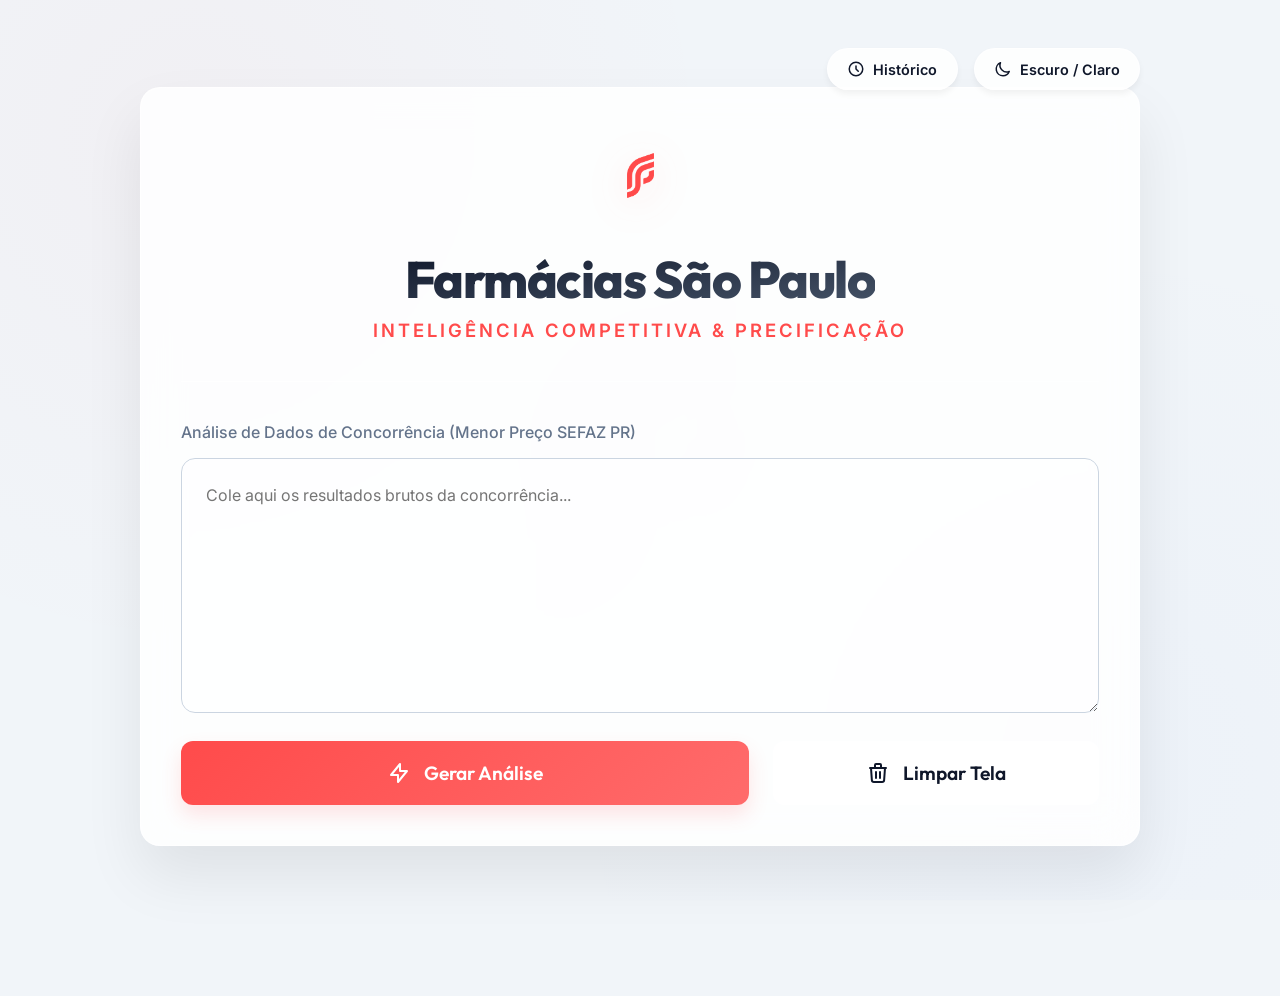
<file: index.html>
<!DOCTYPE html>
<html lang="pt-BR">
<head>
    <meta charset="UTF-8">
    <meta name="viewport" content="width=device-width, initial-scale=1.0">
    <title>Analítica - Farmácias São Paulo</title>
    <!-- Fontes Premium: Outfit (Títulos numéricos) e Inter (Texto fluido) -->
    <link href="https://fonts.googleapis.com/css2?family=Outfit:wght@400;600;800&family=Inter:wght@400;500;600&display=swap" rel="stylesheet">
    
    <link rel="stylesheet" href="style.css">
    <link rel="icon" type="image/png" href="favicon.png">
</head>
<body>

    <img src="favicon.png" class="watermark no-print" alt="" onerror="this.style.display='none'">

    <div class="container">
        <!-- Controles Globais -->
        <div class="top-controls no-print">
            <button class="btn-theme" onclick="fecharHistorico()" id="btnHome" style="display:none; color: var(--accent); border-color: var(--accent);">
                <svg width="18" height="18" fill="none" stroke="currentColor" viewBox="0 0 24 24"><path stroke-linecap="round" stroke-linejoin="round" stroke-width="2" d="M3 12l2-2m0 0l7-7 7 7M5 10v10a1 1 0 001 1h3m10-11l2 2m-2-2v10a1 1 0 01-1 1h-3m-6 0a1 1 0 001-1v-4a1 1 0 011-1h2a1 1 0 011 1v4a1 1 0 001 1m-6 0h6"></path></svg>
                Home / Voltar
            </button>
            <button class="btn-theme" onclick="abrirHistorico()" id="btnHist">
                <svg width="18" height="18" fill="none" stroke="currentColor" viewBox="0 0 24 24"><path stroke-linecap="round" stroke-linejoin="round" stroke-width="2" d="M12 8v4l3 3m6-3a9 9 0 11-18 0 9 9 0 0118 0z"></path></svg>
                Histórico
            </button>
            <button class="btn-theme" id="themeBtn" onclick="toggleTheme()">
                <svg width="18" height="18" fill="none" stroke="currentColor" viewBox="0 0 24 24"><path stroke-linecap="round" stroke-linejoin="round" stroke-width="2" d="M20.354 15.354A9 9 0 018.646 3.646 9.003 9.003 0 0012 21a9.003 9.003 0 008.354-5.646z"></path></svg>
                Escuro / Claro
            </button>
        </div>

        <!-- VIEW PRINCIPAL DE ANÁLISE -->
        <div id="mainHome">
            <div class="glass-panel no-print" style="margin-top: 1rem;">
                <div class="header">
                    <img src="favicon.png" alt="Logo" class="logo-img" onerror="this.outerHTML='<h1 style=&quot;color:var(--accent); font-size:3rem; margin:0;&quot;>SP</h1>'">
                    <div class="header-titles">
                        <h1>Farmácias São Paulo</h1>
                        <p>Inteligência Competitiva & Precificação</p>
                    </div>
                </div>

                <label for="dados">Análise de Dados de Concorrência (Menor Preço SEFAZ PR)</label>
                <textarea id="dados" rows="8" placeholder="Cole aqui os resultados brutos da concorrência..."></textarea>

                <div class="actions">
                    <button class="action-btn" onclick="analisar()" style="flex: 2;">
                        <svg width="24" height="24" fill="none" stroke="currentColor" viewBox="0 0 24 24"><path stroke-linecap="round" stroke-linejoin="round" stroke-width="2" d="M13 10V3L4 14h7v7l9-11h-7z"></path></svg>
                        Gerar Análise
                    </button>
                    <button class="action-btn secondary" onclick="limparAnalise()" style="flex: 1;">
                        <svg width="24" height="24" fill="none" stroke="currentColor" viewBox="0 0 24 24"><path stroke-linecap="round" stroke-linejoin="round" stroke-width="2" d="M19 7l-.867 12.142A2 2 0 0116.138 21H7.862a2 2 0 01-1.995-1.858L5 7m5 4v6m4-6v6m1-10V4a1 1 0 00-1-1h-4a1 1 0 00-1 1v3M4 7h16"></path></svg>
                        Limpar Tela
                    </button>
                    <button class="action-btn secondary" onclick="exportarPDF()" id="btnPdf" style="display:none; flex: 1;">
                        <svg width="24" height="24" fill="none" stroke="currentColor" viewBox="0 0 24 24"><path stroke-linecap="round" stroke-linejoin="round" stroke-width="2" d="M17 17h2a2 2 0 002-2v-4a2 2 0 00-2-2H5a2 2 0 00-2 2v4a2 2 0 002 2h2m2 4h6a2 2 0 002-2v-4a2 2 0 00-2-2H9a2 2 0 00-2 2v4a2 2 0 002 2zm8-12V5a2 2 0 00-2-2H9a2 2 0 00-2 2v4h10z"></path></svg>
                        Exportar PDF
                    </button>
                </div>
            </div>

            <div id="results" class="results glass-panel">
                <div class="section-title">
                    TOP 3 Concorrentes
                    <span id="currentEanTag" class="history-ean-tag" style="margin-left: 1rem; display:none;"></span>
                </div>
                
                <div class="ranking-grid" id="topCards">
                    <!-- Cards renderizados via JS -->
                </div>

                <div class="suggestion-card">
                    <div class="suggestion-info">
                        <h2>Alvo Psicológico</h2>
                        <p>Precificação ajustada com base no 1º lugar: terminações até ,50 são alocadas em ,49; e acima de ,50 são alocadas em ,99 para melhor alinhamento mercadológico.</p>
                    </div>
                    <div class="suggestion-price" id="suggestedPrice">
                        R$ 0,00
                    </div>
                </div>

                <div class="footer-stats">
                    <div class="stat-box">
                        <h4>Desempenho da Nossa Rede</h4>
                        <p id="myPharmacyStats">Dados de "Farmácias São Paulo" não encontrados no escopo inserido acima.</p>
                    </div>
                    <div class="stat-box">
                        <h4>Filtro de Anomalias</h4>
                        <ul id="ignoredMsg" style="margin:0;">
                            <li>Todos os preços são validados estatisticamente. Extremos discrepantes com baixíssima frequência são ocultados.</li>
                        </ul>
                    </div>
                </div>

                <div style="margin-top: 3rem; text-align: center; color: var(--text-muted); font-size: 0.85rem; display: none;" class="print-only">
                    Exportado a partir do painel de Inteligência de Algoritmo de Preços • Farmácias São Paulo
                </div>
            </div>
        </div>

        <!-- VIEW DO HISTÓRICO -->
        <div id="historyView" class="glass-panel no-print" style="display:none; margin-top: 1rem;">
            <div class="header" style="border-bottom:none; padding-bottom:0; margin-bottom: 2rem; display:flex; justify-content:space-between; align-items:center; flex-wrap:wrap; gap: 1rem;">
                <div class="header-titles">
                    <h1 style="font-size: 2.2rem;">Histórico de Consultas</h1>
                </div>
                <div style="flex:1; max-width:400px; display:flex; justify-content:flex-end;">
                    <input type="text" id="historySearch" onkeyup="renderHistorico()" class="search-bar" placeholder="🔍 Buscar por EAN ou Nome...">
                </div>
            </div>
            
            <div class="history-grid" id="historyGrid"></div>
            
            <div style="margin-top: 3rem; display: flex; justify-content: flex-end;">
                <button class="action-btn secondary" style="flex:none; color: var(--accent); border-color: var(--accent);" onclick="limparHistorico()">
                    <svg width="20" height="20" fill="none" stroke="currentColor" viewBox="0 0 24 24"><path stroke-linecap="round" stroke-linejoin="round" stroke-width="2" d="M19 7l-.867 12.142A2 2 0 0116.138 21H7.862a2 2 0 01-1.995-1.858L5 7m5 4v6m4-6v6m1-10V4a1 1 0 00-1-1h-4a1 1 0 00-1 1v3M4 7h16"></path></svg>
                    Limpar Histórico
                </button>
            </div>
        </div>
    </div>
    
    <script src="script.js"></script>
</body>
</html>
</file>
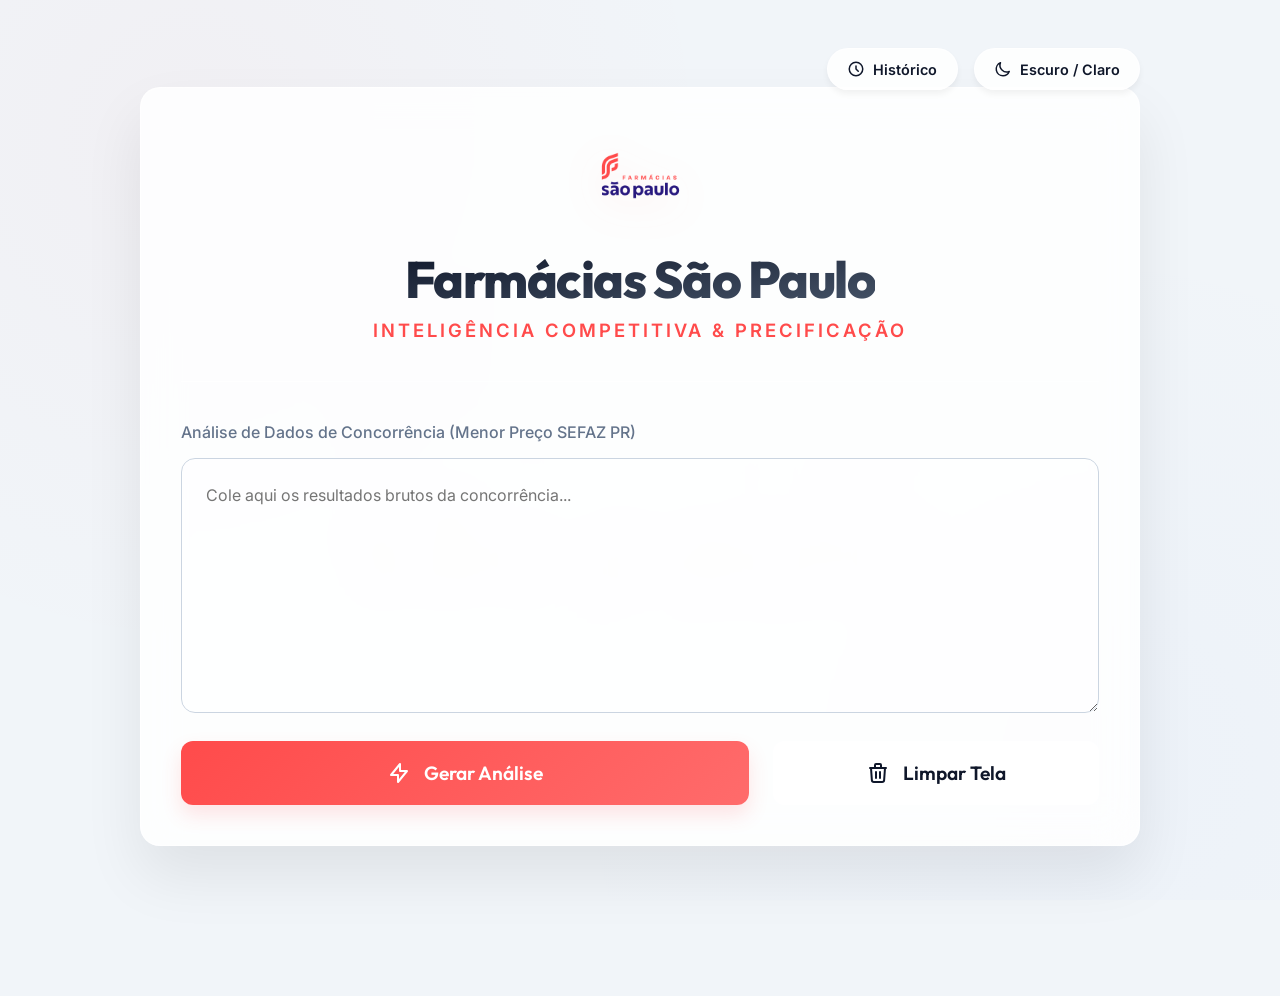
<file: analise_precos.html>
<!DOCTYPE html>
<html lang="pt-BR">
<head>
    <meta charset="UTF-8">
    <meta name="viewport" content="width=device-width, initial-scale=1.0">
    <title>Analítica - Farmácias São Paulo</title>
    <!-- Fontes Premium: Outfit (Títulos numéricos) e Inter (Texto fluido) -->
    <link href="https://fonts.googleapis.com/css2?family=Outfit:wght@400;600;800&family=Inter:wght@400;500;600&display=swap" rel="stylesheet">
    
    <link rel="stylesheet" href="style.css">
    <link rel="icon" type="image/png" href="logo.png">
</head>
<body>

    <img src="logo.png" class="watermark no-print" alt="" onerror="this.style.display='none'">

    <div class="container">
        <!-- Controles Globais -->
        <div class="top-controls no-print">
            <button class="btn-theme" onclick="fecharHistorico()" id="btnHome" style="display:none; color: var(--accent); border-color: var(--accent);">
                <svg width="18" height="18" fill="none" stroke="currentColor" viewBox="0 0 24 24"><path stroke-linecap="round" stroke-linejoin="round" stroke-width="2" d="M3 12l2-2m0 0l7-7 7 7M5 10v10a1 1 0 001 1h3m10-11l2 2m-2-2v10a1 1 0 01-1 1h-3m-6 0a1 1 0 001-1v-4a1 1 0 011-1h2a1 1 0 011 1v4a1 1 0 001 1m-6 0h6"></path></svg>
                Home / Voltar
            </button>
            <button class="btn-theme" onclick="abrirHistorico()" id="btnHist">
                <svg width="18" height="18" fill="none" stroke="currentColor" viewBox="0 0 24 24"><path stroke-linecap="round" stroke-linejoin="round" stroke-width="2" d="M12 8v4l3 3m6-3a9 9 0 11-18 0 9 9 0 0118 0z"></path></svg>
                Histórico
            </button>
            <button class="btn-theme" id="themeBtn" onclick="toggleTheme()">
                <svg width="18" height="18" fill="none" stroke="currentColor" viewBox="0 0 24 24"><path stroke-linecap="round" stroke-linejoin="round" stroke-width="2" d="M20.354 15.354A9 9 0 018.646 3.646 9.003 9.003 0 0012 21a9.003 9.003 0 008.354-5.646z"></path></svg>
                Escuro / Claro
            </button>
        </div>

        <!-- VIEW PRINCIPAL DE ANÁLISE -->
        <div id="mainHome">
            <div class="glass-panel no-print" style="margin-top: 1rem;">
                <div class="header">
                    <img src="logo.png" alt="Logo" class="logo-img" onerror="this.outerHTML='<h1 style=&quot;color:var(--accent); font-size:3rem; margin:0;&quot;>SP</h1>'">
                    <div class="header-titles">
                        <h1>Farmácias São Paulo</h1>
                        <p>Inteligência Competitiva & Precificação</p>
                    </div>
                </div>

                <label for="dados">Análise de Dados de Concorrência (Menor Preço SEFAZ PR)</label>
                <textarea id="dados" rows="8" placeholder="Cole aqui os resultados brutos da concorrência..."></textarea>

                <div class="actions">
                    <button class="action-btn" onclick="analisar()" style="flex: 2;">
                        <svg width="24" height="24" fill="none" stroke="currentColor" viewBox="0 0 24 24"><path stroke-linecap="round" stroke-linejoin="round" stroke-width="2" d="M13 10V3L4 14h7v7l9-11h-7z"></path></svg>
                        Gerar Análise
                    </button>
                    <button class="action-btn secondary" onclick="limparAnalise()" style="flex: 1;">
                        <svg width="24" height="24" fill="none" stroke="currentColor" viewBox="0 0 24 24"><path stroke-linecap="round" stroke-linejoin="round" stroke-width="2" d="M19 7l-.867 12.142A2 2 0 0116.138 21H7.862a2 2 0 01-1.995-1.858L5 7m5 4v6m4-6v6m1-10V4a1 1 0 00-1-1h-4a1 1 0 00-1 1v3M4 7h16"></path></svg>
                        Limpar Tela
                    </button>
                    <button class="action-btn secondary" onclick="exportarPDF()" id="btnPdf" style="display:none; flex: 1;">
                        <svg width="24" height="24" fill="none" stroke="currentColor" viewBox="0 0 24 24"><path stroke-linecap="round" stroke-linejoin="round" stroke-width="2" d="M17 17h2a2 2 0 002-2v-4a2 2 0 00-2-2H5a2 2 0 00-2 2v4a2 2 0 002 2h2m2 4h6a2 2 0 002-2v-4a2 2 0 00-2-2H9a2 2 0 00-2 2v4a2 2 0 002 2zm8-12V5a2 2 0 00-2-2H9a2 2 0 00-2 2v4h10z"></path></svg>
                        Exportar PDF
                    </button>
                </div>
            </div>

            <div id="results" class="results glass-panel">
                <div class="section-title">
                    TOP 3 Concorrentes
                    <span id="currentEanTag" class="history-ean-tag" style="margin-left: 1rem; display:none;"></span>
                </div>
                
                <div class="ranking-grid" id="topCards">
                    <!-- Cards renderizados via JS -->
                </div>

                <div class="suggestion-card">
                    <div class="suggestion-info">
                        <h2>Alvo Psicológico</h2>
                        <p>Precificação projetada para assumir a liderança em relação ao 1º lugar, arredondando sempre para terminações atrativas ao consumidor (.X9).</p>
                    </div>
                    <div class="suggestion-price" id="suggestedPrice">
                        R$ 0,00
                    </div>
                </div>

                <div class="footer-stats">
                    <div class="stat-box">
                        <h4>Desempenho da Nossa Rede</h4>
                        <p id="myPharmacyStats">Dados de "Farmácias São Paulo" não encontrados no escopo inserido acima.</p>
                    </div>
                    <div class="stat-box">
                        <h4>Filtro de Anomalias</h4>
                        <ul id="ignoredMsg" style="margin:0;">
                            <li>Todos os preços são validados estatisticamente. Extremos discrepantes com baixíssima frequência são ocultados.</li>
                        </ul>
                    </div>
                </div>

                <div style="margin-top: 3rem; text-align: center; color: var(--text-muted); font-size: 0.85rem; display: none;" class="print-only">
                    Exportado a partir do painel de Inteligência de Algoritmo de Preços • Farmácias São Paulo
                </div>
            </div>
        </div>

        <!-- VIEW DO HISTÓRICO -->
        <div id="historyView" class="glass-panel no-print" style="display:none; margin-top: 1rem;">
            <div class="header" style="border-bottom:none; padding-bottom:0; margin-bottom: 2rem; display:flex; justify-content:space-between; align-items:center; flex-wrap:wrap; gap: 1rem;">
                <div class="header-titles">
                    <h1 style="font-size: 2.2rem;">Histórico de Consultas</h1>
                </div>
                <div style="flex:1; max-width:400px; display:flex; justify-content:flex-end;">
                    <input type="text" id="historySearch" onkeyup="renderHistorico()" class="search-bar" placeholder="🔍 Buscar por EAN ou Nome...">
                </div>
            </div>
            
            <div class="history-grid" id="historyGrid"></div>
            
            <div style="margin-top: 3rem; display: flex; justify-content: flex-end;">
                <button class="action-btn secondary" style="flex:none; color: var(--accent); border-color: var(--accent);" onclick="limparHistorico()">
                    <svg width="20" height="20" fill="none" stroke="currentColor" viewBox="0 0 24 24"><path stroke-linecap="round" stroke-linejoin="round" stroke-width="2" d="M19 7l-.867 12.142A2 2 0 0116.138 21H7.862a2 2 0 01-1.995-1.858L5 7m5 4v6m4-6v6m1-10V4a1 1 0 00-1-1h-4a1 1 0 00-1 1v3M4 7h16"></path></svg>
                    Limpar Histórico
                </button>
            </div>
        </div>
    </div>
    
    <script src="script.js"></script>
</body>
</html>
</file>
<file: style.css>
/* TEMA CLARO (LIGHT MODE) */
        :root {
            --bg-base: #f1f5f9;
            --glass-bg: rgba(255, 255, 255, 0.85);
            --glass-border: rgba(255, 255, 255, 0.6);
            --glass-highlight: rgba(255, 255, 255, 1);
            
            --text-main: #0f172a;
            --text-muted: #64748b;
            
            --textarea-bg: rgba(255, 255, 255, 0.5);
            --textarea-border: #cbd5e1;
            
            --ranking-bg-1: rgba(255, 255, 255, 0.8);
            --ranking-bg-2: rgba(255, 255, 255, 0.4);
            --ranking-hover-1: rgba(255, 255, 255, 1);
            --ranking-hover-2: rgba(255, 255, 255, 0.8);
            
            --stat-bg: rgba(255, 255, 255, 0.6);
            --badge-color: rgba(0, 0, 0, 0.04);
            --price-gradient: linear-gradient(to bottom right, #0f172a, #475569);
            
            --accent: #FF4B4B;
            --accent-glow: rgba(255, 75, 75, 0.15);
            --gradient-accent: linear-gradient(135deg, #FF4B4B 0%, #ff6b6b 100%);
        }

        /* TEMA ESCURO (DARK MODE - Padrão Windows 11) */
        body.dark-mode {
            --bg-base: #202020;
            --glass-bg: rgba(255, 255, 255, 0.03);
            --glass-border: rgba(255, 255, 255, 0.08); /* Windows edge highlight */
            --glass-highlight: rgba(255, 255, 255, 0.1);
            
            --text-main: #FFFFFF;
            --text-muted: #A0A0A0; /* Secundário padrão Windows */
            
            --textarea-bg: rgba(0, 0, 0, 0.35);
            --textarea-border: rgba(255, 255, 255, 0.15); /* Bordas de inputs do Windows */
            
            --ranking-bg-1: rgba(255, 255, 255, 0.06);
            --ranking-bg-2: rgba(255, 255, 255, 0.02);
            --ranking-hover-1: rgba(255, 255, 255, 0.09);
            --ranking-hover-2: rgba(255, 255, 255, 0.04);
            
            --stat-bg: rgba(255, 255, 255, 0.02);
            --badge-color: rgba(255, 255, 255, 0.03);
            --price-gradient: linear-gradient(to bottom right, #ffffff, #A0A0A0);
            
            --accent-glow: rgba(255, 75, 75, 0.2);
        }

        body {
            font-family: 'Inter', sans-serif;
            background-color: var(--bg-base);
            color: var(--text-main);
            margin: 0;
            padding: 3rem 1.5rem;
            min-height: 100vh;
            display: flex;
            justify-content: center;
            transition: background-color 0.4s ease, color 0.4s ease;
            
            /* Iluminação de fundo */
            background-image: 
                radial-gradient(circle at 15% 15%, rgba(255, 75, 75, 0.03) 0%, transparent 40%),
                radial-gradient(circle at 85% 85%, rgba(100, 150, 255, 0.03) 0%, transparent 40%);
            background-attachment: fixed;
        }

        .container {
            width: 100%;
            max-width: 1000px;
            position: relative;
            z-index: 10;
        }

        /* Top Controls */
        .top-controls {
            display: flex;
            justify-content: flex-end;
            gap: 1rem;
            margin-bottom: -1.2rem;
            position: relative;
            z-index: 20;
        }

        .btn-theme {
            background: var(--glass-bg);
            border: 1px solid var(--glass-border);
            color: var(--text-main);
            padding: 0.7rem 1.2rem;
            border-radius: 30px;
            cursor: pointer;
            font-size: 0.9rem;
            font-weight: 600;
            display: flex;
            align-items: center;
            gap: 0.5rem;
            transition: all 0.3s ease;
            box-shadow: 0 4px 6px rgba(0,0,0,0.05);
            font-family: 'Inter', sans-serif;
        }

        .btn-theme:hover {
            border-color: var(--text-muted);
            transform: translateY(-1px);
        }

        .watermark {
            position: fixed;
            top: 50%;
            left: 50%;
            transform: translate(-50%, -50%);
            width: 700px;
            opacity: 0.02; 
            z-index: 0;
            pointer-events: none;
            filter: grayscale(100%) contrast(150%);
            transition: opacity 0.4s ease;
        }
        
        body:not(.dark-mode) .watermark {
            opacity: 0.04;
        }

        .glass-panel {
            background: var(--glass-bg);
            backdrop-filter: blur(20px);
            -webkit-backdrop-filter: blur(20px);
            border: 1px solid var(--glass-border);
            border-radius: 20px;
            padding: 2.5rem;
            box-shadow: 0 30px 60px rgba(0, 0, 0, 0.08), inset 0 1px 0 rgba(255, 255, 255, 0.1);
            margin-bottom: 2.5rem;
            transition: all 0.4s ease;
        }
        
        body.dark-mode .glass-panel {
            box-shadow: 0 30px 60px rgba(0, 0, 0, 0.4), inset 0 1px 0 rgba(255, 255, 255, 0.05);
        }

        h1, h2, h3, h4, .price {
            font-family: 'Outfit', sans-serif;
            margin: 0;
        }

        .header {
            display: flex;
            flex-direction: column;
            align-items: center;
            justify-content: center;
            text-align: center;
            gap: 1.5rem;
            margin-bottom: 2.5rem;
            border-bottom: 1px solid var(--glass-border);
            padding-bottom: 2.5rem;
        }

        .logo-img {
            height: 95px;
            width: auto;
            object-fit: contain;
            filter: drop-shadow(0 8px 20px rgba(255, 75, 75, 0.15));
            transition: transform 0.4s ease;
        }
        
        .logo-img:hover {
            transform: scale(1.05);
        }
        
        body.dark-mode .logo-img {
            filter: drop-shadow(0 8px 20px rgba(255, 75, 75, 0.3));
        }

        .header-titles {
            display: flex;
            flex-direction: column;
            align-items: center;
        }

        .header-titles h1 {
            font-size: 3.2rem;
            font-weight: 800;
            letter-spacing: -1.5px;
            background: var(--price-gradient);
            -webkit-background-clip: text;
            -webkit-text-fill-color: transparent;
            margin: 0 0 0.5rem 0;
        }

        .header-titles p {
            color: var(--accent);
            font-weight: 600;
            margin: 0;
            font-size: 1.15rem;
            letter-spacing: 3px;
            text-transform: uppercase;
        }

        label {
            display: block;
            margin-bottom: 1rem;
            font-weight: 500;
            color: var(--text-muted);
            font-size: 1rem;
        }

        textarea {
            width: 100%;
            background: var(--textarea-bg);
            border: 1px solid var(--textarea-border);
            color: var(--text-main);
            padding: 1.5rem;
            border-radius: 14px;
            font-family: 'Inter', monospace;
            font-size: 1rem;
            line-height: 1.6;
            box-sizing: border-box;
            resize: vertical;
            transition: all 0.3s ease;
        }

        textarea:focus {
            outline: none;
            border-color: var(--accent);
            box-shadow: 0 0 0 4px var(--accent-glow);
        }

        .actions {
            display: flex;
            gap: 1.5rem;
            margin-top: 1.5rem;
        }

        button.action-btn {
            font-family: 'Outfit', sans-serif;
            background: var(--gradient-accent);
            color: #fff;
            border: none;
            padding: 1.2rem 2.5rem;
            font-size: 1.2rem;
            font-weight: 600;
            border-radius: 12px;
            cursor: pointer;
            transition: all 0.3s ease;
            display: flex;
            align-items: center;
            justify-content: center;
            gap: 0.8rem;
            flex: 1;
            box-shadow: 0 10px 20px var(--accent-glow);
        }

        button.action-btn:hover {
            transform: translateY(-2px);
            box-shadow: 0 15px 25px rgba(255, 75, 75, 0.4);
        }

        button.secondary {
            background: var(--glass-bg);
            border: 1px solid var(--glass-border);
            box-shadow: none;
            color: var(--text-main);
        }

        button.secondary:hover {
            background: var(--glass-highlight);
            border-color: var(--text-muted);
            box-shadow: 0 8px 16px rgba(0,0,0,0.1);
        }

        .results {
            display: none;
            animation: slideUp 0.6s cubic-bezier(0.16, 1, 0.3, 1) forwards;
        }

        @keyframes slideUp {
            from { opacity: 0; transform: translateY(40px); }
            to { opacity: 1; transform: translateY(0); }
        }

        .section-title {
            font-size: 1.5rem;
            color: var(--text-main);
            margin-bottom: 2rem;
            font-weight: 600;
            display: flex;
            align-items: center;
            gap: 1rem;
        }

        .section-title::before {
            content: '';
            display: block;
            width: 4px;
            height: 24px;
            background: var(--accent);
            border-radius: 4px;
            box-shadow: 0 0 10px var(--accent);
        }

        .ranking-grid {
            display: grid;
            grid-template-columns: repeat(auto-fit, minmax(280px, 1fr));
            gap: 1.5rem;
            margin-bottom: 3rem;
        }

        .rank-card {
            background: linear-gradient(180deg, var(--ranking-bg-1) 0%, var(--ranking-bg-2) 100%);
            border: 1px solid var(--glass-border);
            border-radius: 16px;
            padding: 2.5rem 2rem;
            position: relative;
            overflow: hidden;
            transition: all 0.3s ease;
        }
        
        .rank-card:hover {
            border-color: var(--glass-highlight);
            transform: translateY(-4px);
            background: linear-gradient(180deg, var(--ranking-hover-1) 0%, var(--ranking-hover-2) 100%);
            box-shadow: 0 15px 30px rgba(0,0,0,0.1);
        }
        
        body.dark-mode .rank-card:hover {
            box-shadow: 0 15px 30px rgba(0,0,0,0.3);
        }

        .rank-card.first {
            border-color: rgba(255, 75, 75, 0.4);
            background: linear-gradient(180deg, rgba(255,75,75,0.08) 0%, var(--ranking-bg-2) 100%);
            box-shadow: 0 10px 30px var(--accent-glow);
        }

        .rank-card .badge {
            position: absolute;
            top: -15px;
            right: -5px;
            font-size: 7rem;
            font-weight: 800;
            color: var(--badge-color);
            line-height: 1;
            font-family: 'Outfit', sans-serif;
            pointer-events: none;
        }
        
        .rank-card.first .badge {
            color: rgba(255, 75, 75, 0.05);
        }

        .rank-card .pharmacy-name {
            font-size: 1rem;
            color: var(--text-muted);
            font-weight: 600;
            text-transform: uppercase;
            letter-spacing: 2px;
            margin-bottom: 0.8rem;
        }

        .rank-card .price {
            font-size: 2.4rem;
            letter-spacing: -1px;
            font-weight: 800;
            background: var(--price-gradient);
            -webkit-background-clip: text;
            -webkit-text-fill-color: transparent;
            margin-bottom: 1.5rem;
            white-space: nowrap;
        }
        
        .rank-card.first .price {
            background: linear-gradient(to bottom right, var(--text-main), #FF4B4B);
            -webkit-background-clip: text;
            -webkit-text-fill-color: transparent;
        }
        
        body:not(.dark-mode) .rank-card.first .price {
            background: linear-gradient(to bottom right, #000, #FF4B4B);
            -webkit-background-clip: text;
            -webkit-text-fill-color: transparent;
        }

        .rank-card .frequency {
            display: inline-flex;
            align-items: center;
            background: rgba(150, 150, 150, 0.1);
            padding: 0.6rem 1.2rem;
            border-radius: 30px;
            font-size: 0.85rem;
            font-weight: 500;
            color: var(--text-main);
            border: 1px solid var(--glass-border);
        }

        .suggestion-card {
            background: linear-gradient(135deg, var(--glass-bg) 0%, rgba(255, 75, 75, 0.02) 100%);
            border: 1px solid var(--accent);
            border-radius: 16px;
            padding: 3rem;
            display: flex;
            justify-content: space-between;
            align-items: center;
            position: relative;
            overflow: hidden;
            box-shadow: 0 20px 40px rgba(0,0,0,0.05);
        }
        
        body.dark-mode .suggestion-card { box-shadow: 0 20px 40px rgba(0,0,0,0.2); }

        .suggestion-card::before {
            content: '';
            position: absolute;
            top: 0; left: 0; width: 100%; height: 100%;
            background: radial-gradient(circle at 100% 50%, var(--accent-glow), transparent 60%);
            pointer-events: none;
        }

        .suggestion-info h2 {
            font-size: 2rem;
            margin-bottom: 0.8rem;
            color: var(--text-main);
        }
        
        .suggestion-info p {
            color: var(--text-muted);
            margin: 0;
            font-size: 1.05rem;
            max-width: 450px;
            line-height: 1.6;
        }

        .suggestion-price {
            font-size: 4.5rem;
            font-weight: 800;
            color: var(--accent);
            text-shadow: 0 0 40px var(--accent-glow);
            text-align: right;
            z-index: 2;
        }

        .footer-stats {
            margin-top: 2rem;
            display: grid;
            grid-template-columns: 1fr 1fr;
            gap: 1.5rem;
        }

        .stat-box {
            background: var(--stat-bg);
            border: 1px solid var(--glass-border);
            padding: 2rem;
            border-radius: 16px;
        }

        .stat-box h4 {
            margin: 0 0 1rem 0;
            font-size: 1.1rem;
            color: var(--text-muted);
            letter-spacing: 1px;
            text-transform: uppercase;
        }
        
        .stat-box p, .stat-box ul {
            margin: 0;
            font-size: 1rem;
            line-height: 1.7;
            color: var(--text-main);
        }
        
        .stat-box ul {
            padding-left: 1.2rem;
            color: var(--text-muted);
        }

        /* --- STYLES DO HISTÓRICO --- */
        .history-grid {
            display: grid;
            grid-template-columns: repeat(auto-fit, minmax(320px, 1fr));
            gap: 1.5rem;
            margin-top: 1.5rem;
        }

        .history-card {
            background: var(--stat-bg);
            border: 1px solid var(--glass-border);
            border-radius: 12px;
            padding: 1.5rem;
            transition: all 0.3s ease;
            display: flex;
            flex-direction: column;
        }

        .history-card:hover {
            border-color: var(--accent);
            transform: translateY(-2px);
            box-shadow: 0 15px 30px rgba(0,0,0,0.1);
        }

        .history-date {
            font-size: 0.85rem;
            color: var(--text-muted);
            margin-bottom: 0.5rem;
            display: flex;
            justify-content: space-between;
        }
        
        .history-ean-tag {
            background: rgba(100,100,100,0.15);
            padding: 0.2rem 0.6rem;
            border-radius: 4px;
            font-weight: 600;
            color: var(--text-main);
            font-size: 0.8rem;
        }

        .history-title {
            font-size: 1.15rem;
            font-weight: 600;
            color: var(--text-main);
            margin-bottom: 1.5rem;
            line-height: 1.4;
        }

        .history-top3 {
            flex: 1;
            margin-bottom: 1rem;
            background: rgba(120, 120, 120, 0.05);
            padding: 1.2rem;
            border-radius: 8px;
            border: 1px solid var(--glass-border);
        }

        .history-row {
            display: flex;
            justify-content: space-between;
            margin-bottom: 0.6rem;
            font-size: 0.95rem;
            border-bottom: 1px dashed var(--glass-border);
            padding-bottom: 0.4rem;
        }
        
        .history-row:last-child { border: none; margin: 0; padding: 0; }
        .history-row-pharma { color: var(--text-muted); font-weight: 500; }
        .history-row-price { font-family: 'Outfit', sans-serif; font-weight: 700; color: var(--text-main); }

        .history-suggested {
            background: var(--glass-bg);
            border: 1px solid var(--accent);
            color: var(--accent);
            padding: 0.8rem;
            border-radius: 8px;
            text-align: center;
            font-family: 'Outfit', sans-serif;
            font-size: 1.2rem;
            font-weight: 800;
        }
        
        .search-bar {
            width: 100%;
            max-width: 400px;
            padding: 0.8rem 1.5rem;
            border-radius: 30px;
            border: 1px solid var(--glass-border);
            background: var(--textarea-bg);
            color: var(--text-main);
            font-family: 'Inter', sans-serif;
            font-size: 1rem;
            outline: none;
            transition: all 0.3s ease;
        }
        
        .search-bar:focus {
            border-color: var(--accent);
            box-shadow: 0 0 0 4px var(--accent-glow);
        }

        /* ESTILOS DE IMPRESSÃO (PDF) */
        @media print {
            @page { size: A4 portrait; margin: 1cm; }
            body { background: #ffffff !important; color: #000000 !important; background-image: none !important; padding: 0 !important; }
            .container { padding: 0 !important; width: 100% !important; max-width: 100% !important; }
            .glass-panel, .rank-card, .suggestion-card, .stat-box {
                background: #ffffff !important; border: 1px solid #cbd5e1 !important; box-shadow: none !important; color: #000000 !important; backdrop-filter: none !important; -webkit-backdrop-filter: none !important;
            }
            .header-titles h1, .rank-card .price, .rank-card.first .price {
                background: none !important; -webkit-text-fill-color: #000 !important; color: #000000 !important; text-shadow: none !important;
            }
            .header-titles p { color: var(--accent) !important; text-shadow: none !important; }
            
            .ranking-grid {
                display: flex !important;
                justify-content: space-between !important;
                gap: 1rem !important;
            }
            .rank-card {
                flex: 1 !important;
                padding: 1.5rem 0.5rem !important;
                min-width: 0 !important; /* Previne que o flexbox transborde */
                text-align: center !important;
            }
            .rank-card .price { font-size: 1.6rem !important; letter-spacing: -0.5px !important; }
            .rank-card .price span { font-size: 1rem !important; }
            .rank-card .pharmacy-name { font-size: 0.8rem !important; }
            .rank-card .badge { top: -5px !important; right: 5px !important; font-size: 4rem !important; }
            
            .suggestion-card {
                padding: 1.5rem !important;
                display: flex !important;
                flex-direction: row !important;
                align-items: center !important;
                justify-content: space-between !important;
                gap: 1rem !important;
            }
            .suggestion-card::before { display: none !important; }
            .suggestion-info { 
                display: block !important; 
                position: relative !important;
                z-index: 10 !important; 
                flex: 1 !important;
            }
            .suggestion-info h2 { font-size: 1.5rem !important; margin-bottom: 0.2rem !important; color: #000000 !important; }
            .suggestion-info p { font-size: 0.9rem !important; line-height: 1.3 !important; color: #333333 !important; max-width: 100% !important; }
            .suggestion-price { font-size: 2.2rem !important; color: var(--accent) !important; text-shadow: none !important; flex-shrink: 0 !important; }
            
            .footer-stats { display: flex !important; gap: 1rem !important; }
            .stat-box { flex: 1 !important; padding: 1.2rem !important; }

            .no-print { display: none !important; }
            .watermark { opacity: 0.04 !important; filter: grayscale(100%) !important; }
            .rank-card.first { border: 2px solid var(--accent) !important; }
            * { text-shadow: none !important; color: #000 }
        }
</file>
